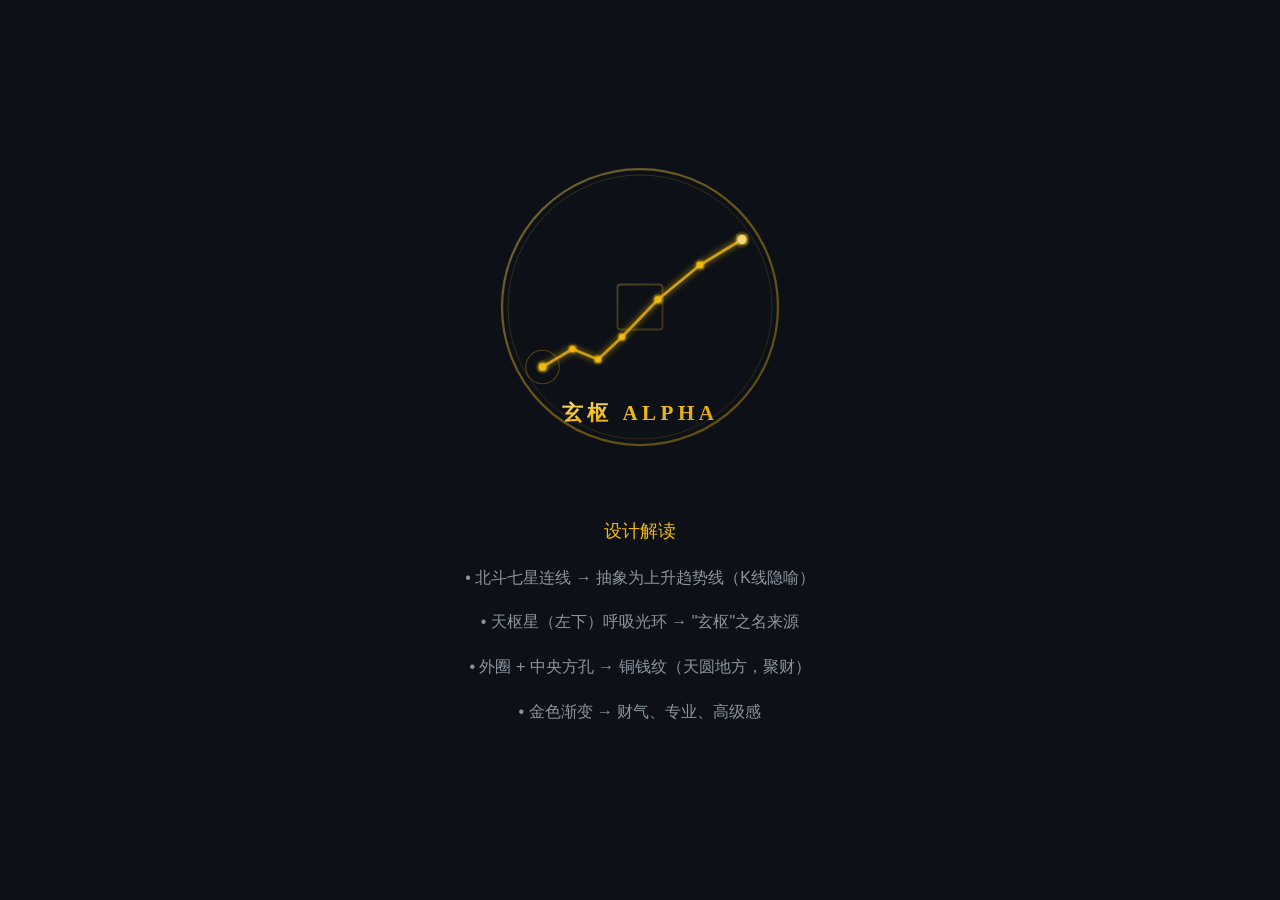
<file: logo.html>
<!DOCTYPE html>
<html>
<head><title>玄枢Alpha Logo</title></head>
<body style="background:#0d1117;display:flex;align-items:center;justify-content:center;min-height:100vh;margin:0;flex-direction:column;gap:40px;">
<div style="width:300px;height:300px;">
<svg xmlns="http://www.w3.org/2000/svg" viewBox="0 0 200 200" width="300" height="300">
  <defs>
    <linearGradient id="goldGrad" x1="0%" y1="0%" x2="100%" y2="100%">
      <stop offset="0%" style="stop-color:#f7d774"/>
      <stop offset="50%" style="stop-color:#f0b90b"/>
      <stop offset="100%" style="stop-color:#d4a017"/>
    </linearGradient>
    <radialGradient id="starGlow" cx="50%" cy="50%" r="50%">
      <stop offset="0%" style="stop-color:#f0b90b;stop-opacity:0.8"/>
      <stop offset="100%" style="stop-color:#f0b90b;stop-opacity:0"/>
    </radialGradient>
    <filter id="glow">
      <feGaussianBlur stdDeviation="2" result="coloredBlur"/>
      <feMerge><feMergeNode in="coloredBlur"/><feMergeNode in="SourceGraphic"/></feMerge>
    </filter>
  </defs>
  <circle cx="100" cy="100" r="92" fill="none" stroke="url(#goldGrad)" stroke-width="1.5" opacity="0.4"/>
  <circle cx="100" cy="100" r="88" fill="none" stroke="url(#goldGrad)" stroke-width="0.5" opacity="0.2"/>
  <rect x="85" y="85" width="30" height="30" rx="2" fill="none" stroke="url(#goldGrad)" stroke-width="1.2" opacity="0.25"/>
  <polyline points="35,140 55,128 72,135 88,120 112,95 140,72 168,55" fill="none" stroke="url(#goldGrad)" stroke-width="1.8" stroke-linecap="round" stroke-linejoin="round" filter="url(#glow)" opacity="0.85"/>
  <circle cx="35" cy="140" r="5" fill="url(#starGlow)"/><circle cx="35" cy="140" r="2.5" fill="#f0b90b" filter="url(#glow)"/>
  <circle cx="55" cy="128" r="4" fill="url(#starGlow)"/><circle cx="55" cy="128" r="2" fill="#f0b90b" filter="url(#glow)"/>
  <circle cx="72" cy="135" r="4" fill="url(#starGlow)"/><circle cx="72" cy="135" r="2" fill="#f0b90b" filter="url(#glow)"/>
  <circle cx="88" cy="120" r="4" fill="url(#starGlow)"/><circle cx="88" cy="120" r="2" fill="#f0b90b" filter="url(#glow)"/>
  <circle cx="112" cy="95" r="4.5" fill="url(#starGlow)"/><circle cx="112" cy="95" r="2.2" fill="#f0b90b" filter="url(#glow)"/>
  <circle cx="140" cy="72" r="4.5" fill="url(#starGlow)"/><circle cx="140" cy="72" r="2.2" fill="#f0b90b" filter="url(#glow)"/>
  <circle cx="168" cy="55" r="6" fill="url(#starGlow)"/><circle cx="168" cy="55" r="3" fill="#f7d774" filter="url(#glow)"/>
  <circle cx="35" cy="140" r="9" fill="none" stroke="#f0b90b" stroke-width="0.8" opacity="0.5">
    <animate attributeName="r" values="9;12;9" dur="3s" repeatCount="indefinite"/>
    <animate attributeName="opacity" values="0.5;0.2;0.5" dur="3s" repeatCount="indefinite"/>
  </circle>
  <text x="100" y="175" text-anchor="middle" font-family="Georgia, serif" font-size="14" font-weight="bold" fill="url(#goldGrad)" letter-spacing="3">玄枢 ALPHA</text>
</svg>
</div>
<div style="color:#8b949e;font-family:sans-serif;text-align:center;max-width:500px;line-height:1.8;">
<p style="color:#f0b90b;font-size:18px;margin-bottom:16px;">设计解读</p>
<p>• 北斗七星连线 → 抽象为上升趋势线（K线隐喻）</p>
<p>• 天枢星（左下）呼吸光环 → "玄枢"之名来源</p>
<p>• 外圈 + 中央方孔 → 铜钱纹（天圆地方，聚财）</p>
<p>• 金色渐变 → 财气、专业、高级感</p>
</div>
</body>
</html>
</file>
